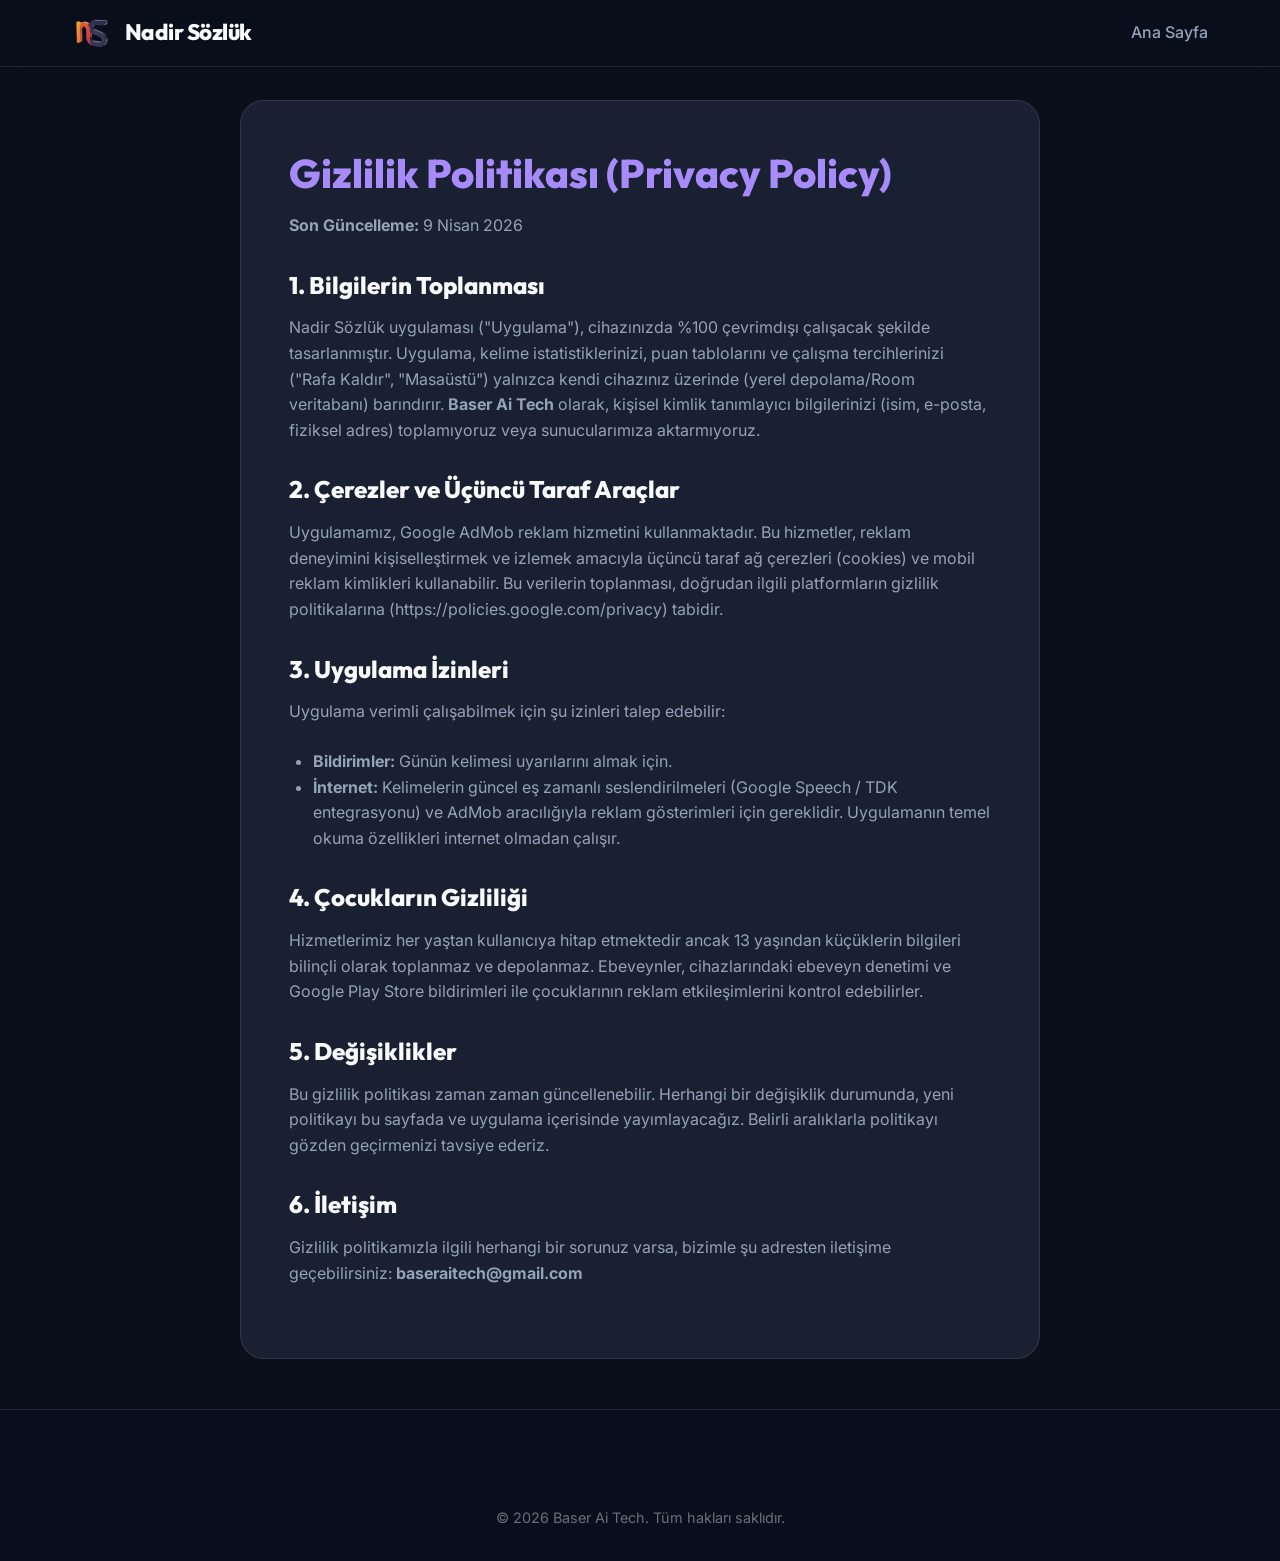
<file: privacy.html>
<!DOCTYPE html>
<html lang="tr">
<head>
    <meta charset="UTF-8">
    <meta name="viewport" content="width=device-width, initial-scale=1.0">
    <title>Nadir Sözlük - Gizlilik Politikası</title>
    <link rel="stylesheet" href="style.css">
    <link rel="icon" type="image/png" href="logo.png">
    <link href="https://fonts.googleapis.com/css2?family=Inter:wght@300;400;500;600;700;800&family=Outfit:wght@400;600;800&display=swap" rel="stylesheet">
</head>
<body class="dark-theme">
    <nav class="navbar scrolled">
        <div class="nav-container">
            <div class="logo">
                <a href="index.html" style="display:flex; align-items:center; text-decoration:none; gap:0.8rem;">
                    <img src="logo.png" alt="Nadir Sözlük Logo" class="nav-logo">
                    <span class="nav-brand" style="color:var(--text-primary);">Nadir Sözlük</span>
                </a>
            </div>
            <div class="nav-links">
                <a href="index.html">Ana Sayfa</a>
            </div>
        </div>
    </nav>

    <div class="legal-container">
        <h1>Gizlilik Politikası (Privacy Policy)</h1>
        <p><strong>Son Güncelleme:</strong> 9 Nisan 2026</p>
        
        <h2>1. Bilgilerin Toplanması</h2>
        <p>Nadir Sözlük uygulaması ("Uygulama"), cihazınızda %100 çevrimdışı çalışacak şekilde tasarlanmıştır. Uygulama, kelime istatistiklerinizi, puan tablolarını ve çalışma tercihlerinizi ("Rafa Kaldır", "Masaüstü") yalnızca kendi cihazınız üzerinde (yerel depolama/Room veritabanı) barındırır. <strong>Baser Ai Tech</strong> olarak, kişisel kimlik tanımlayıcı bilgilerinizi (isim, e-posta, fiziksel adres) toplamıyoruz veya sunucularımıza aktarmıyoruz.</p>
        
        <h2>2. Çerezler ve Üçüncü Taraf Araçlar</h2>
        <p>Uygulamamız, Google AdMob reklam hizmetini kullanmaktadır. Bu hizmetler, reklam deneyimini kişiselleştirmek ve izlemek amacıyla üçüncü taraf ağ çerezleri (cookies) ve mobil reklam kimlikleri kullanabilir. Bu verilerin toplanması, doğrudan ilgili platformların gizlilik politikalarına (https://policies.google.com/privacy) tabidir.</p>
        
        <h2>3. Uygulama İzinleri</h2>
        <p>Uygulama verimli çalışabilmek için şu izinleri talep edebilir:</p>
        <ul>
            <li><strong>Bildirimler:</strong> Günün kelimesi uyarılarını almak için.</li>
            <li><strong>İnternet:</strong> Kelimelerin güncel eş zamanlı seslendirilmeleri (Google Speech / TDK entegrasyonu) ve AdMob aracılığıyla reklam gösterimleri için gereklidir. Uygulamanın temel okuma özellikleri internet olmadan çalışır.</li>
        </ul>
        
        <h2>4. Çocukların Gizliliği</h2>
        <p>Hizmetlerimiz her yaştan kullanıcıya hitap etmektedir ancak 13 yaşından küçüklerin bilgileri bilinçli olarak toplanmaz ve depolanmaz. Ebeveynler, cihazlarındaki ebeveyn denetimi ve Google Play Store bildirimleri ile çocuklarının reklam etkileşimlerini kontrol edebilirler.</p>
        
        <h2>5. Değişiklikler</h2>
        <p>Bu gizlilik politikası zaman zaman güncellenebilir. Herhangi bir değişiklik durumunda, yeni politikayı bu sayfada ve uygulama içerisinde yayımlayacağız. Belirli aralıklarla politikayı gözden geçirmenizi tavsiye ederiz.</p>
        
        <h2>6. İletişim</h2>
        <p>Gizlilik politikamızla ilgili herhangi bir sorunuz varsa, bizimle şu adresten iletişime geçebilirsiniz: <strong>baseraitech@gmail.com</strong></p>
    </div>

    <footer>
        <div class="footer-bottom" style="margin-top: 0; border: none;">
            <p>&copy; 2026 Baser Ai Tech. Tüm hakları saklıdır.</p>
        </div>
    </footer>
</body>
</html>
</file>
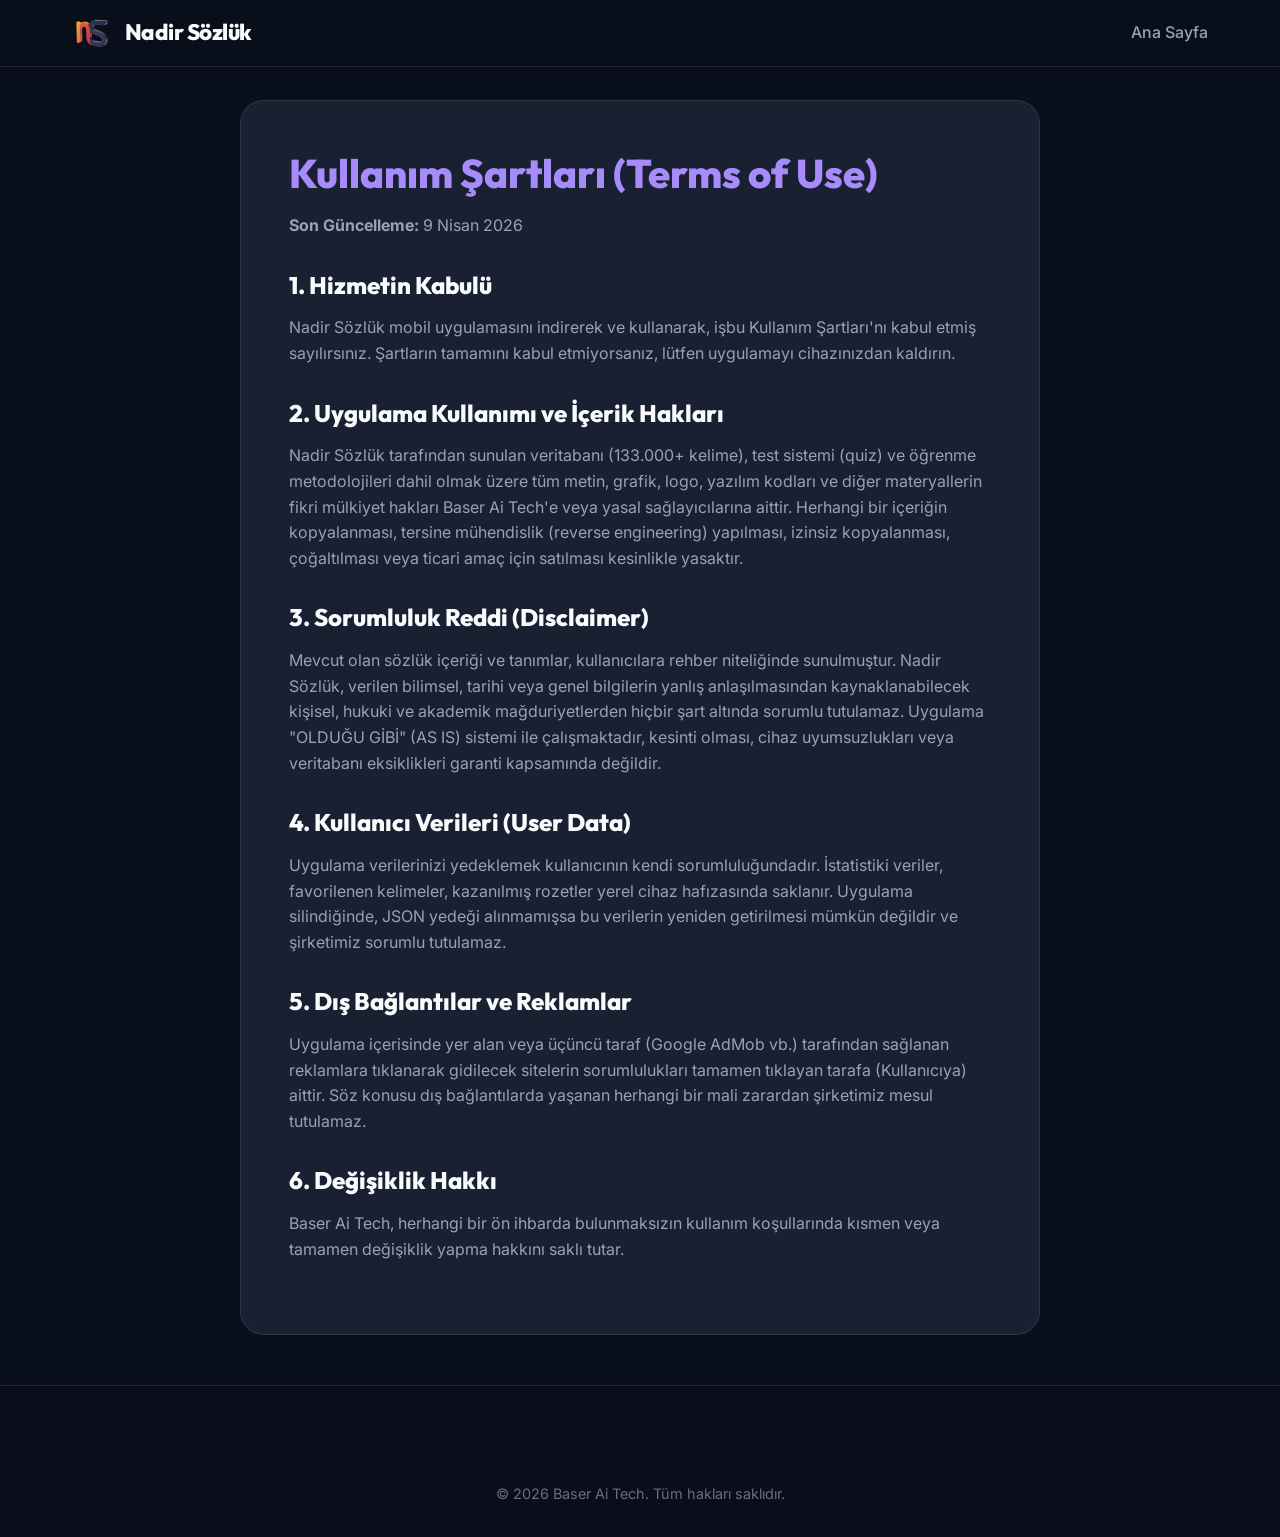
<file: terms.html>
<!DOCTYPE html>
<html lang="tr">
<head>
    <meta charset="UTF-8">
    <meta name="viewport" content="width=device-width, initial-scale=1.0">
    <title>Nadir Sözlük - Kullanım Şartları</title>
    <link rel="stylesheet" href="style.css">
    <link rel="icon" type="image/png" href="logo.png">
    <link href="https://fonts.googleapis.com/css2?family=Inter:wght@300;400;500;600;700;800&family=Outfit:wght@400;600;800&display=swap" rel="stylesheet">
</head>
<body class="dark-theme">
    <nav class="navbar scrolled">
        <div class="nav-container">
            <div class="logo">
                <a href="index.html" style="display:flex; align-items:center; text-decoration:none; gap:0.8rem;">
                    <img src="logo.png" alt="Nadir Sözlük Logo" class="nav-logo">
                    <span class="nav-brand" style="color:var(--text-primary);">Nadir Sözlük</span>
                </a>
            </div>
            <div class="nav-links">
                <a href="index.html">Ana Sayfa</a>
            </div>
        </div>
    </nav>

    <div class="legal-container">
        <h1>Kullanım Şartları (Terms of Use)</h1>
        <p><strong>Son Güncelleme:</strong> 9 Nisan 2026</p>
        
        <h2>1. Hizmetin Kabulü</h2>
        <p>Nadir Sözlük mobil uygulamasını indirerek ve kullanarak, işbu Kullanım Şartları'nı kabul etmiş sayılırsınız. Şartların tamamını kabul etmiyorsanız, lütfen uygulamayı cihazınızdan kaldırın.</p>
        
        <h2>2. Uygulama Kullanımı ve İçerik Hakları</h2>
        <p>Nadir Sözlük tarafından sunulan veritabanı (133.000+ kelime), test sistemi (quiz) ve öğrenme metodolojileri dahil olmak üzere tüm metin, grafik, logo, yazılım kodları ve diğer materyallerin fikri mülkiyet hakları Baser Ai Tech'e veya yasal sağlayıcılarına aittir. Herhangi bir içeriğin kopyalanması, tersine mühendislik (reverse engineering) yapılması, izinsiz kopyalanması, çoğaltılması veya ticari amaç için satılması kesinlikle yasaktır.</p>
        
        <h2>3. Sorumluluk Reddi (Disclaimer)</h2>
        <p>Mevcut olan sözlük içeriği ve tanımlar, kullanıcılara rehber niteliğinde sunulmuştur. Nadir Sözlük, verilen bilimsel, tarihi veya genel bilgilerin yanlış anlaşılmasından kaynaklanabilecek kişisel, hukuki ve akademik mağduriyetlerden hiçbir şart altında sorumlu tutulamaz. Uygulama "OLDUĞU GİBİ" (AS IS) sistemi ile çalışmaktadır, kesinti olması, cihaz uyumsuzlukları veya veritabanı eksiklikleri garanti kapsamında değildir.</p>
        
        <h2>4. Kullanıcı Verileri (User Data)</h2>
        <p>Uygulama verilerinizi yedeklemek kullanıcının kendi sorumluluğundadır. İstatistiki veriler, favorilenen kelimeler, kazanılmış rozetler yerel cihaz hafızasında saklanır. Uygulama silindiğinde, JSON yedeği alınmamışsa bu verilerin yeniden getirilmesi mümkün değildir ve şirketimiz sorumlu tutulamaz.</p>
        
        <h2>5. Dış Bağlantılar ve Reklamlar</h2>
        <p>Uygulama içerisinde yer alan veya üçüncü taraf (Google AdMob vb.) tarafından sağlanan reklamlara tıklanarak gidilecek sitelerin sorumlulukları tamamen tıklayan tarafa (Kullanıcıya) aittir. Söz konusu dış bağlantılarda yaşanan herhangi bir mali zarardan şirketimiz mesul tutulamaz.</p>
        
        <h2>6. Değişiklik Hakkı</h2>
        <p>Baser Ai Tech, herhangi bir ön ihbarda bulunmaksızın kullanım koşullarında kısmen veya tamamen değişiklik yapma hakkını saklı tutar.</p>
    </div>

    <footer>
        <div class="footer-bottom" style="margin-top: 0; border: none;">
            <p>&copy; 2026 Baser Ai Tech. Tüm hakları saklıdır.</p>
        </div>
    </footer>
</body>
</html>
</file>
<file: style.css>
:root {
    --bg-color: #0A0F1C;
    --surface: rgba(30, 41, 59, 0.7);
    --surface-hover: rgba(51, 65, 85, 0.8);
    --primary: #8B5CF6;
    --primary-light: #A78BFA;
    --secondary: #3B82F6;
    --text-primary: #F8FAFC;
    --text-secondary: #94A3B8;
    --border: rgba(255, 255, 255, 0.1);
    --glass-blur: blur(12px);
    --font-heading: 'Outfit', sans-serif;
    --font-body: 'Inter', sans-serif;
}

* {
    margin: 0;
    padding: 0;
    box-sizing: border-box;
}

body {
    background-color: var(--bg-color);
    color: var(--text-primary);
    font-family: var(--font-body);
    line-height: 1.6;
    overflow-x: hidden;
    position: relative;
    scroll-behavior: smooth;
}

/* Typography */
h1, h2, h3, h4 {
    font-family: var(--font-heading);
    font-weight: 800;
    line-height: 1.2;
}

.text-gradient {
    background: linear-gradient(135deg, var(--primary-light), var(--secondary));
    -webkit-background-clip: text;
    -webkit-text-fill-color: transparent;
    background-clip: text;
}

/* Background Blobs */
.blob-c {
    position: absolute;
    border-radius: 50%;
    filter: blur(80px);
    z-index: -1;
    opacity: 0.5;
}

.blob-1 {
    width: 400px;
    height: 400px;
    background: var(--primary);
    top: -100px;
    left: -100px;
}

.blob-2 {
    width: 300px;
    height: 300px;
    background: var(--secondary);
    top: 50%;
    right: -50px;
}

.blob-3 {
    width: 350px;
    height: 350px;
    background: #c026d3;
    bottom: -100px;
    left: 20%;
}

/* Glassmorphism */
.glass {
    background: var(--surface);
    backdrop-filter: var(--glass-blur);
    -webkit-backdrop-filter: var(--glass-blur);
    border: 1px solid var(--border);
    border-radius: 24px;
}

/* Navbar */
.navbar {
    position: fixed;
    top: 0;
    width: 100%;
    z-index: 1000;
    padding: 1rem 0;
    transition: all 0.3s ease;
}

.navbar.scrolled {
    background: rgba(10, 15, 28, 0.85);
    backdrop-filter: var(--glass-blur);
    border-bottom: 1px solid var(--border);
    padding: 0.8rem 0;
}

.nav-container {
    max-width: 1200px;
    margin: 0 auto;
    display: flex;
    justify-content: space-between;
    align-items: center;
    padding: 0 2rem;
}

.logo {
    display: flex;
    align-items: center;
    gap: 0.8rem;
}

.nav-logo {
    width: 40px;
    height: 40px;
    object-fit: contain;
}

.nav-brand {
    font-weight: 800;
    font-size: 1.4rem;
    font-family: var(--font-heading);
    letter-spacing: -0.5px;
}

.nav-links {
    display: flex;
    align-items: center;
    gap: 2rem;
}

.nav-links a {
    color: var(--text-secondary);
    text-decoration: none;
    font-weight: 500;
    transition: color 0.2s;
}

.nav-links a:hover {
    color: var(--text-primary);
}

.nav-download-btn {
    background: var(--surface);
    border: 1px solid var(--border);
    padding: 0.5rem 1.2rem;
    border-radius: 50px;
    color: var(--text-primary) !important;
}

.nav-download-btn:hover {
    background: var(--primary);
    border-color: var(--primary);
}

.lang-btn {
    background: transparent;
    border: 1px solid var(--border);
    color: var(--text-primary);
    padding: 0.4rem 0.8rem;
    border-radius: 8px;
    cursor: pointer;
    font-family: var(--font-heading);
    font-weight: 600;
    transition: all 0.2s;
}

.lang-btn:hover {
    background: var(--surface);
}

/* Buttons */
.btn {
    display: inline-flex;
    align-items: center;
    gap: 0.5rem;
    padding: 0.8rem 1.8rem;
    border-radius: 50px;
    text-decoration: none;
    font-weight: 600;
    font-size: 1rem;
    transition: all 0.3s ease;
    border: none;
    cursor: pointer;
}

.btn-primary {
    background: linear-gradient(135deg, var(--primary), var(--secondary));
    color: white;
    box-shadow: 0 4px 15px rgba(139, 92, 246, 0.3);
}

.btn-primary:hover {
    transform: translateY(-2px);
    box-shadow: 0 8px 25px rgba(139, 92, 246, 0.4);
}

.btn-secondary {
    background: var(--surface);
    color: var(--text-primary);
    border: 1px solid var(--border);
}

.btn-secondary:hover {
    background: var(--surface-hover);
    transform: translateY(-2px);
}

/* Hero Section */
.hero {
    min-height: 100vh;
    display: flex;
    align-items: center;
    padding-top: 80px;
}

.hero-content {
    max-width: 1200px;
    margin: 0 auto;
    padding: 0 2rem;
    display: flex;
    align-items: center;
    gap: 4rem;
}

.hero-text-wrap {
    flex: 1;
}

.badge {
    background: rgba(139, 92, 246, 0.2);
    color: var(--primary-light);
    padding: 0.4rem 1rem;
    border-radius: 50px;
    font-size: 0.85rem;
    font-weight: 600;
    display: inline-block;
    margin-bottom: 1.5rem;
    border: 1px solid rgba(139, 92, 246, 0.3);
}

.hero h1 {
    font-size: 4rem;
    margin-bottom: 1.5rem;
    letter-spacing: -2px;
}

.hero p {
    font-size: 1.2rem;
    color: var(--text-secondary);
    margin-bottom: 2.5rem;
    max-width: 500px;
}

.hero-buttons {
    display: flex;
    gap: 1rem;
    margin-bottom: 3rem;
}

.stats {
    display: flex;
    gap: 3rem;
    border-top: 1px solid var(--border);
    padding-top: 2rem;
}

.stat-item {
    display: flex;
    flex-direction: column;
}

.stat-item strong {
    font-size: 1.8rem;
    font-family: var(--font-heading);
    color: var(--primary-light);
}

.stat-item span {
    font-size: 0.85rem;
    color: var(--text-secondary);
}

.hero-image-wrap {
    flex: 1;
    display: flex;
    justify-content: center;
    position: relative;
}

.phone-mockup {
    width: 320px;
    height: 650px;
    border-radius: 40px;
    background: #000;
    border: 8px solid #1E293B;
    overflow: hidden;
    position: relative;
    box-shadow: 0 20px 50px rgba(0,0,0,0.5);
    transform: rotate(-5deg);
    transition: transform 0.5s ease;
}

.phone-mockup:hover {
    transform: rotate(0deg) scale(1.02);
}

.hero-screenshot {
    width: 100%;
    height: 100%;
    object-fit: cover;
}

/* Brand Strip */
.brand-strip {
    display: flex;
    justify-content: center;
    align-items: center;
    gap: 1rem;
    padding: 2rem;
    opacity: 0.6;
}

.creator-logo {
    height: 30px;
    border-radius: 4px;
}

/* Features */
.features {
    max-width: 1200px;
    margin: 4rem auto;
    padding: 2rem;
}

.section-header {
    text-align: center;
    margin-bottom: 4rem;
}

.section-header h2 {
    font-size: 3rem;
    margin-bottom: 1rem;
}

.section-header p {
    color: var(--text-secondary);
    font-size: 1.1rem;
    max-width: 600px;
    margin: 0 auto;
}

.features-grid {
    display: grid;
    grid-template-columns: repeat(auto-fit, minmax(250px, 1fr));
    gap: 2rem;
    margin-bottom: 5rem;
}

.feature-card {
    padding: 2.5rem;
    transition: transform 0.3s ease;
}

.feature-card:hover {
    transform: translateY(-10px);
}

.feature-card h3 {
    font-size: 1.3rem;
    margin-bottom: 1rem;
}

.feature-card p {
    color: var(--text-secondary);
    font-size: 0.95rem;
}

.feature-icon {
    font-size: 2.5rem;
    color: var(--primary-light);
    margin-bottom: 1.5rem;
}

/* Showcase */
.feature-showcase {
    display: flex;
    align-items: center;
    gap: 4rem;
    padding: 2rem 0;
}

.showcase-content {
    flex: 1;
}

.showcase-content h3 {
    font-size: 2.2rem;
    margin-bottom: 1.5rem;
}

.showcase-content p {
    color: var(--text-secondary);
    margin-bottom: 2rem;
    font-size: 1.1rem;
}

.showcase-list {
    list-style: none;
}

.showcase-list li {
    margin-bottom: 1rem;
    font-size: 1.1rem;
    font-weight: 500;
}

.showcase-images {
    flex: 1;
    position: relative;
    height: 500px;
}

.showcase-img {
    border-radius: 20px;
    box-shadow: 0 10px 30px rgba(0,0,0,0.4);
    border: 4px solid var(--surface);
}

.main-img {
    position: absolute;
    width: 250px;
    right: 50px;
    z-index: 2;
}

.side-img {
    position: absolute;
    width: 200px;
    left: 20px;
    top: 50px;
    opacity: 0.6;
    transform: scale(0.9);
    z-index: 1;
}

/* Video Section */
.video-section {
    max-width: 1000px;
    margin: 5rem auto;
    padding: 0 2rem;
}

.video-container {
    padding: 1rem;
    border-radius: 30px;
    overflow: hidden;
}

.promo-video {
    width: 100%;
    border-radius: 20px;
    display: block;
    box-shadow: 0 10px 30px rgba(0,0,0,0.5);
}

/* Download */
.download-section {
    max-width: 800px;
    margin: 6rem auto;
    padding: 0 2rem;
}

.download-box {
    padding: 4rem;
    text-align: center;
    background: linear-gradient(135deg, rgba(30, 41, 59, 0.9), rgba(15, 23, 42, 0.9));
}

.download-box h2 {
    font-size: 2.5rem;
    margin-bottom: 1rem;
}

.download-box p {
    color: var(--text-secondary);
    margin-bottom: 2.5rem;
    font-size: 1.1rem;
}

.store-btn {
    padding: 0;
    border-radius: 8px;
    overflow: hidden;
    background: transparent;
    border: none;
    box-shadow: none;
}

.store-btn:hover {
    transform: scale(1.05);
    box-shadow: none;
}

/* Legal Pages Typography Container */
.legal-container {
    max-width: 800px;
    margin: 100px auto 50px;
    padding: 3rem;
    background: var(--surface);
    border-radius: 24px;
    border: 1px solid var(--border);
}

.legal-container h1 { margin-bottom: 1rem; font-size: 2.5rem; color: var(--primary-light);}
.legal-container p { margin-bottom: 1.5rem; color: var(--text-secondary); }
.legal-container h2 { margin: 2rem 0 1rem; font-size: 1.5rem; }
.legal-container ul { margin-bottom: 1.5rem; padding-left: 1.5rem; color: var(--text-secondary);}

/* Footer */
footer {
    border-top: 1px solid var(--border);
    padding: 4rem 2rem 2rem;
    background: rgba(10, 15, 28, 0.9);
}

.footer-container {
    max-width: 1200px;
    margin: 0 auto;
    display: grid;
    grid-template-columns: 2fr 1fr 1fr;
    gap: 3rem;
}

.footer-slogan {
    margin-top: 1rem;
    color: var(--text-secondary);
}

.footer-links h4 {
    margin-bottom: 1.5rem;
    font-size: 1.2rem;
}

.footer-links ul {
    list-style: none;
}

.footer-links li {
    margin-bottom: 0.8rem;
}

.footer-links a {
    color: var(--text-secondary);
    text-decoration: none;
    transition: color 0.2s;
}

.footer-links a:hover {
    color: var(--primary-light);
}

.footer-bottom {
    max-width: 1200px;
    margin: 3rem auto 0;
    text-align: center;
    padding-top: 2rem;
    border-top: 1px solid rgba(255, 255, 255, 0.05);
    color: rgba(255, 255, 255, 0.4);
    font-size: 0.9rem;
}

/* Responsive */
@media (max-width: 900px) {
    .hero-content {
        flex-direction: column;
        text-align: center;
        padding-top: 4rem;
    }
    
    .hero h1 { font-size: 3rem; }
    
    .hero-buttons {
        justify-content: center;
    }
    
    .stats {
        justify-content: center;
    }
    
    .feature-showcase {
        flex-direction: column;
    }
    
    .showcase-content {
        text-align: center;
    }
    
    .showcase-images {
        height: 400px;
        width: 100%;
        display: flex;
        justify-content: center;
    }
    
    .main-img { position: relative; right: 0; }
    .side-img { display: none; }
    
    .footer-container {
        grid-template-columns: 1fr;
        text-align: center;
    }
    
    .nav-links {
        display: none; /* simple mobile hide for now, keeping it lightweight */
    }

    .nav-links a { display: none; }
    .lang-btn { display: block; }
    .navbar .nav-links { display: flex; gap: 1rem; }
}
</file>
